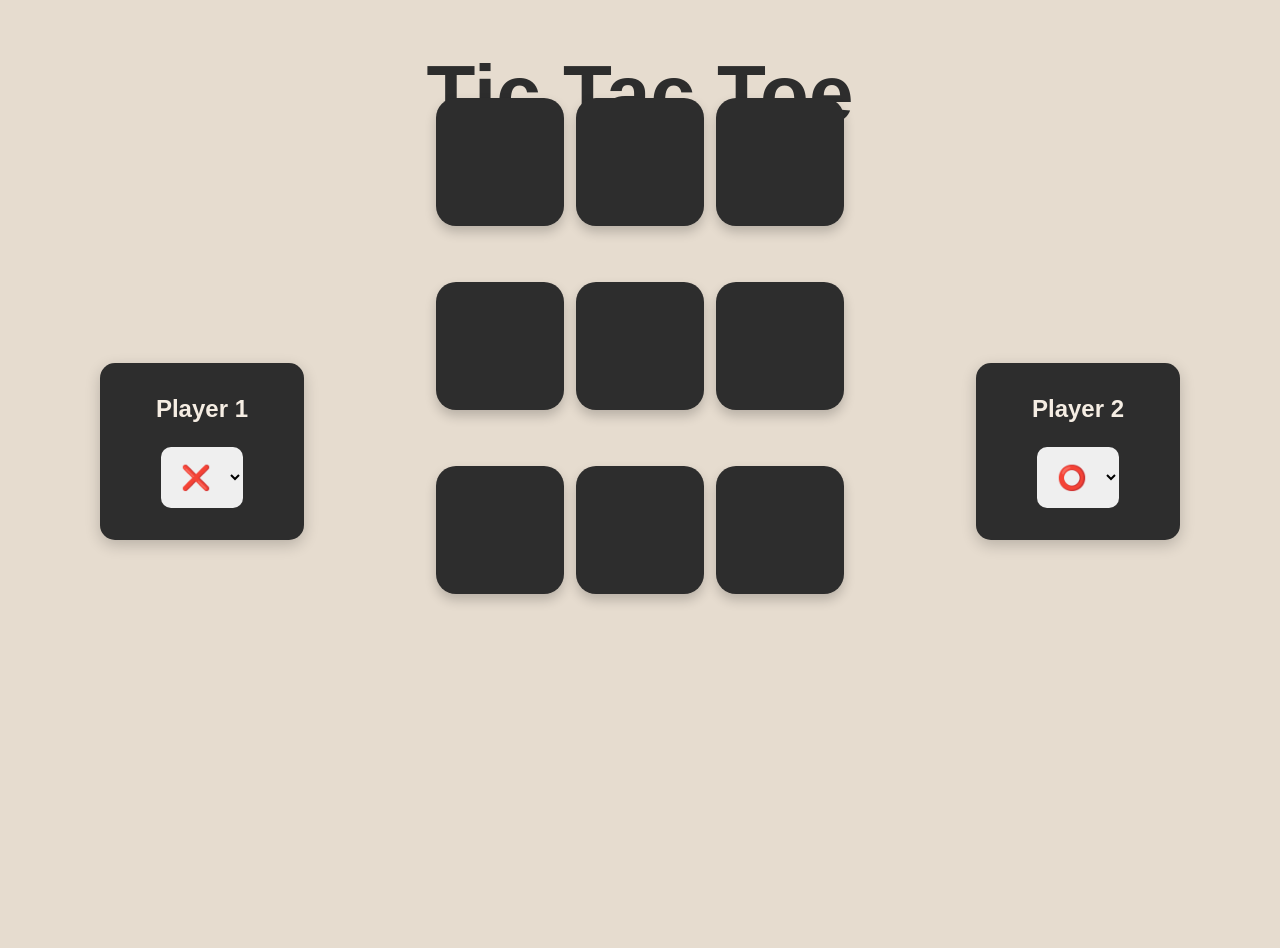
<file: index.html>
<!DOCTYPE html>
<html lang="en">
<head>
    <meta charset="UTF-8">
    <meta name="viewport" content="width=device-width, initial-scale=1.0">
    <title>Tic Tac Toe</title>

    <link rel="stylesheet" href="style.css">
</head>
<body>

    <h1>Tic Tac Toe</h1>

    <div class="main-container">


        <!-- Icon Selection -->
        <div class="selection-area player1-area">

            <div class="player-select">
                <h3>Player 1</h3>
                <select id="player1-icon">
                    <option>❌</option>
                    <option>⚔️</option>
                    <option>🌙</option>
                    <option>❤️</option>
                    <option>🔥</option>
                    <option>🚀</option>
                    <option>🌹</option>
                </select>
            </div>

        </div>

        <!-- Game -->
        <div class="container">
            <div class="game">
                <button class="box"></button>
                <button class="box"></button>
                <button class="box"></button>
                <button class="box"></button>
                <button class="box"></button>
                <button class="box"></button>
                <button class="box"></button>
                <button class="box"></button>
                <button class="box"></button>
            </div>
        </div>


        <!-- Icon Selection -->
        <div class="selection-area player2-area">

            <div class="player-select">
                <h3>Player 2</h3>
                <select id="player2-icon">
                    <option>⭕</option>
                    <option>🛡️</option>
                    <option>☀️</option>
                    <option>💛</option>
                    <option>❄️</option>
                    <option>⭐</option>
                    <option>🪷</option>
                </select>
            </div>

        </div>

    </div>

    <!-- Winner Message -->
    <div class="msg-container hide">
        <p id="msg"></p>
        <button id="new-btn">New Game</button>
    </div>

    <script src="script.js"></script>
</body>
</html>
</file>
<file: style.css>
*{
    margin: 0;
    padding: 0;
    box-sizing: border-box;
    font-family: Arial, Helvetica, sans-serif;
}

body{
    background: #e6dccf;
    min-height: 100vh;
    justify-content: center;
    align-items: center;
    color: #2d2d2d;
    margin-top: 3rem;
    font-family: "Segoe UI Emoji", sans-serif;
}

.main-container{
    text-align: center;
    justify-content: center;
    align-items: center;
    display: flex;
}

h1{
    font-size: 5rem;
    margin-bottom: 20px;
    color: #2d2d2d;
    text-align: center;
    margin-bottom: 5rem;
}

.selection-area{
    display: flex;
    justify-content: center;
    gap: 30px;
    margin-bottom: 30px;
    flex-wrap: wrap;
}

.player-select{
    background: #2d2d2d;
    padding: 2rem 3.5rem;
    border-radius: 15px;
    color: #f5ede3;
    box-shadow: 0 5px 15px rgba(0,0,0,0.2);
}

.player-select select{
    margin-top: 1.5rem;
    padding: 1rem;
    border-radius: 10px;
    border: none;
    font-size: 1.5rem;
    cursor: pointer;
}

.player-select h3{
    font-size: 1.5rem;
}

.container{
    display: flex;
    justify-content: center;
    align-items: center;
    margin: 0rem 6rem;
}

.game{
    width: 60vmin;
    height: 60vmin;
    display: flex;
    flex-wrap: wrap;
    gap: 12px;
    justify-content: center;
    align-items: center;
}

.box{
    width: 18vmin;
    height: 18vmin;
    border: none;
    border-radius: 20px;
    background: #2d2d2d;
    color: #f5ede3;

    display: flex;
    justify-content: center;
    align-items: center;

    font-size: 6vmin;
    font-weight: bold;

    cursor: pointer;
    transition: all 0.3s ease;

    box-shadow: 0 6px 12px rgba(0,0,0,0.2);
}

.box:hover{
    transform: scale(1.05);
    background: #444;
}

#reset-btn,
#new-btn{
    margin-top: 25px;
    padding: 1rem 2rem;
    border: none;
    border-radius: 12px;
    background: #2d2d2d;
    color: #f5ede3;
    font-size: 1.5rem;
    cursor: pointer;
    transition: 0.3s;
}

#reset-btn:hover,
#new-btn:hover{
    background: #444;
    transform: translateY(-2px);
}

.msg-container{
    margin-bottom: 20px;
    text-align: center;
    margin-top: 3rem;
}

#msg{
    font-size: 2.5rem;
    margin-bottom: 15px;
    color: #2d2d2d;
}

.hide{
    display: none;
}

/* Responsive */

@media(max-width: 1440px){
    .container{
        width: 30rem;
    }
    .game{
        width: 30rem;
    }
    .box{
        width: 8rem;
        height: 8rem;
    }
    .player1-area{
        margin-top: 15rem;
    }
    .player2-area{
        margin-top: 15rem;
    }
    h1{
        margin-bottom: -4rem;
    }
}

@media(max-width: 1024px){
    .container{
        margin: 0rem 2rem;
    }
    .player1-area{
        margin-top: 15rem;
    }
    .player2-area{
        margin-top: 15rem;
    }
    h1{
        margin-bottom: -4rem;
    }
}

@media(max-width: 768px){
    .container{
        margin: 0rem 1rem;
        width: 25rem;
    }
    .game{
        width: 25rem;
    }
    .box{
        width: 6rem;
        height: 6rem;
    }
    .player-select{
        padding: 1rem 1.5rem;
    }
    .player-select h3{
        font-size: 1.25rem;
    }
    .player-select select{
        margin-top: 1.5rem;
        padding: 1rem 0.5rem;
    }
    .player1-area{
        margin-top: 10rem;
    }
    .player2-area{
        margin-top: 10rem;
    }
}

@media(max-width: 426px){

    body{
        position: relative;
        margin-bottom: 5rem;
    }
    h1{
        font-size: 4rem;
    }
    .main-container{
        display: block;
    }
    .player1-area{
        position: absolute;
        top: 30%;
        left: 15%;
    }
    .player2-area{
        position: absolute;
        top: 30%;
        left: 55%;
    }
    .player-select{
        padding: 1rem 2rem;
    }
    .container{
        margin-top: 15rem;
    }

}
</file>
